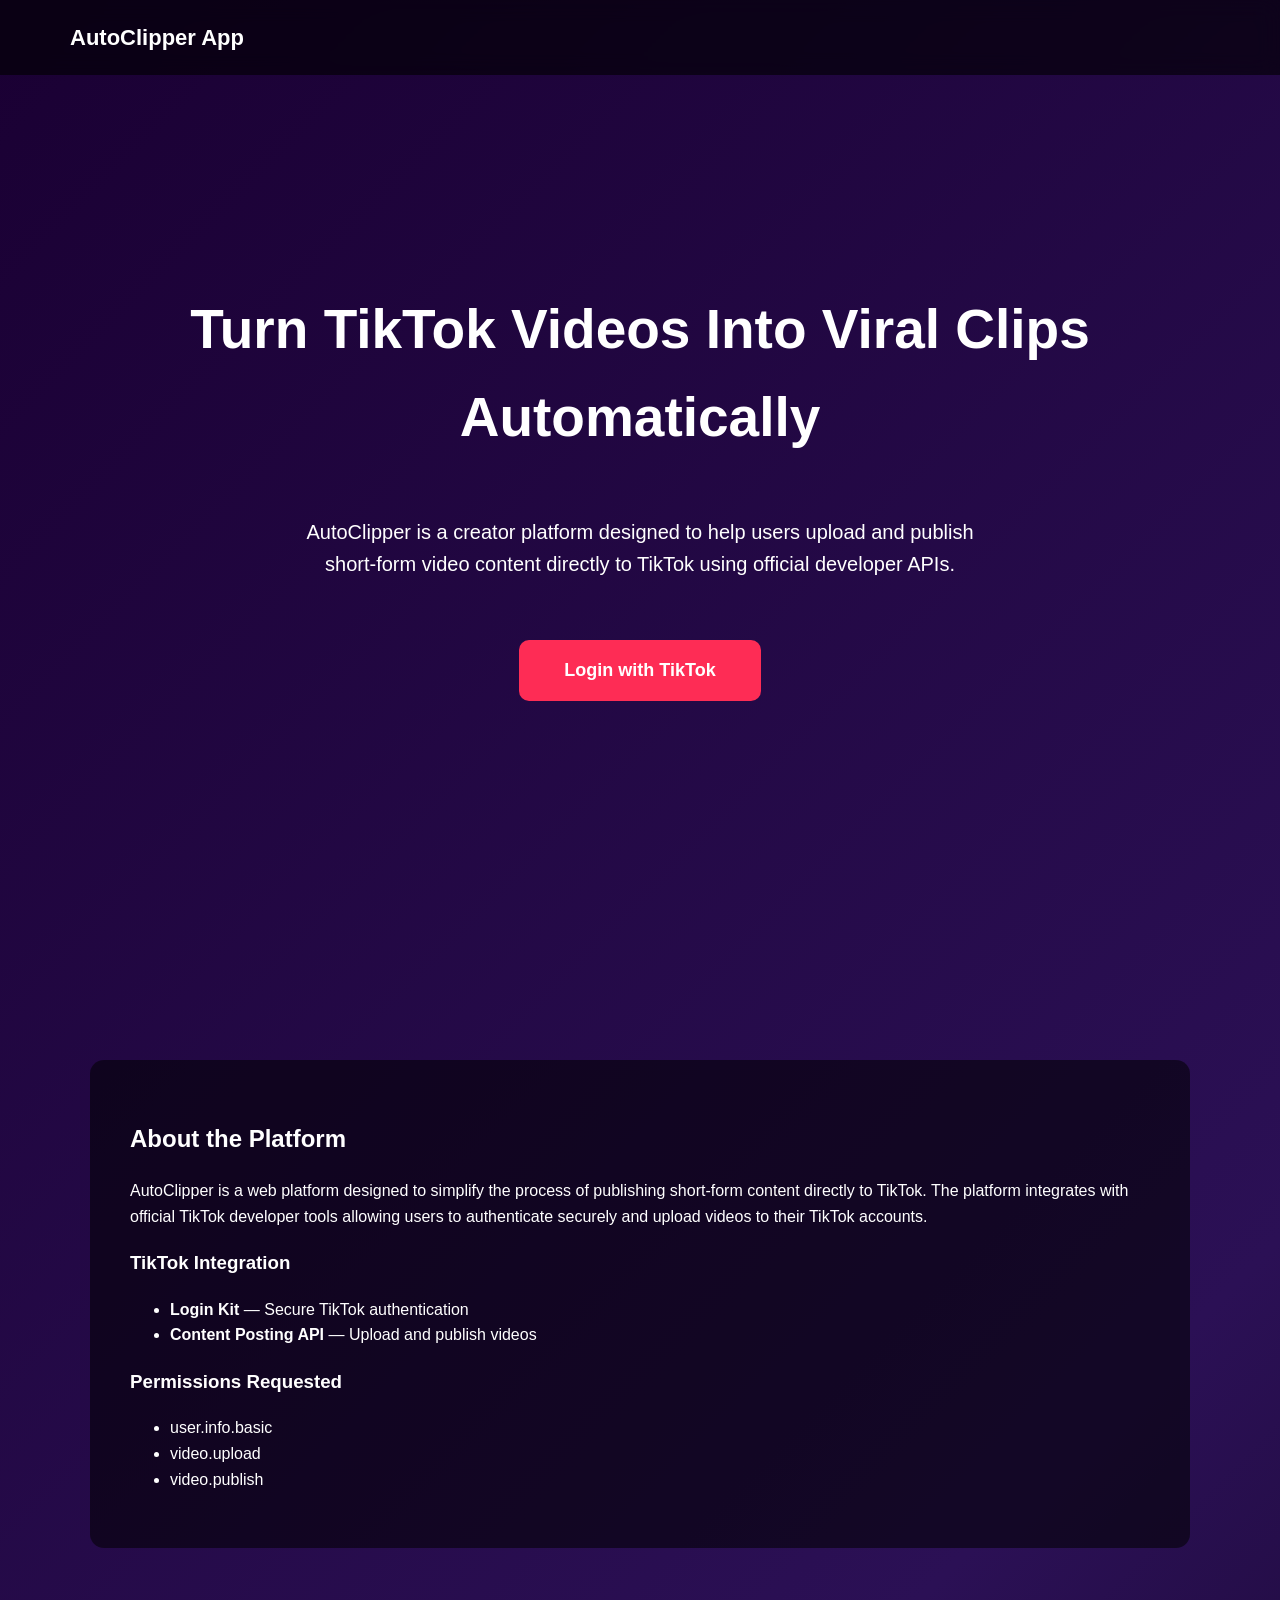
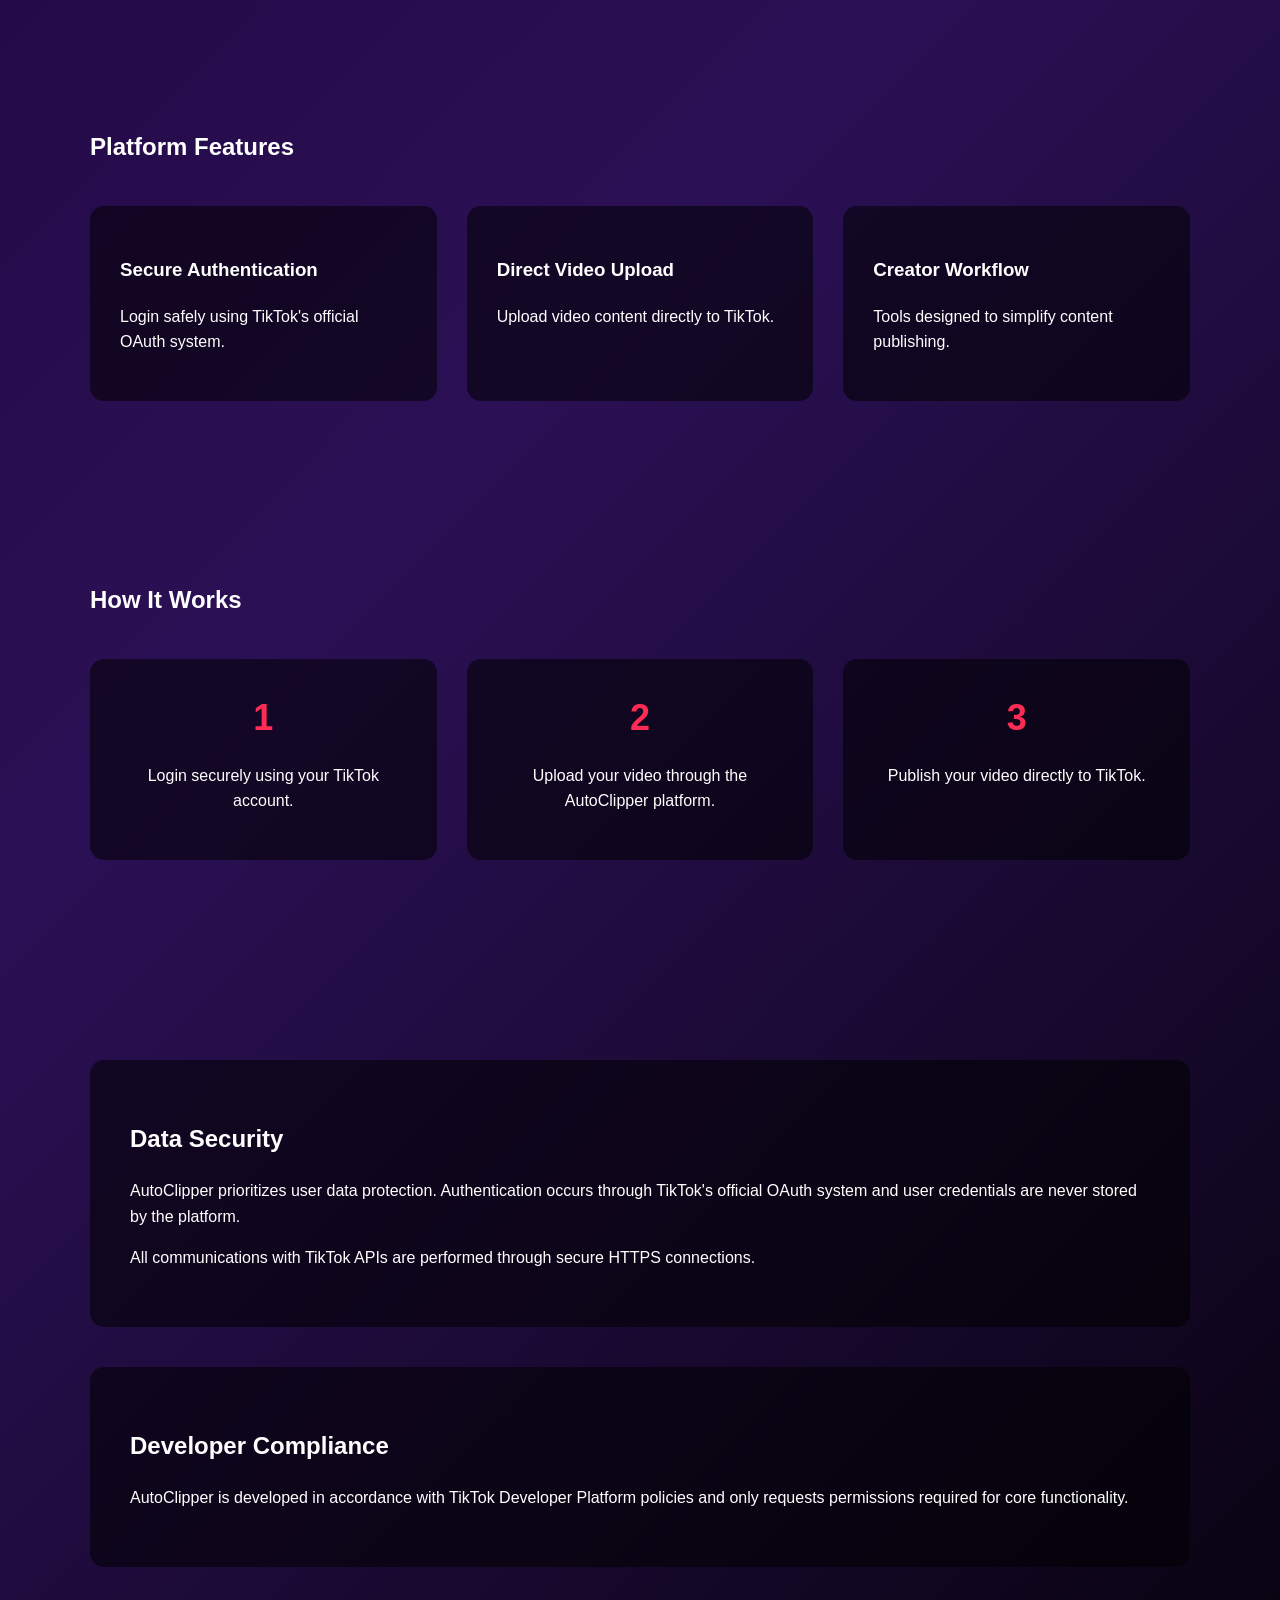
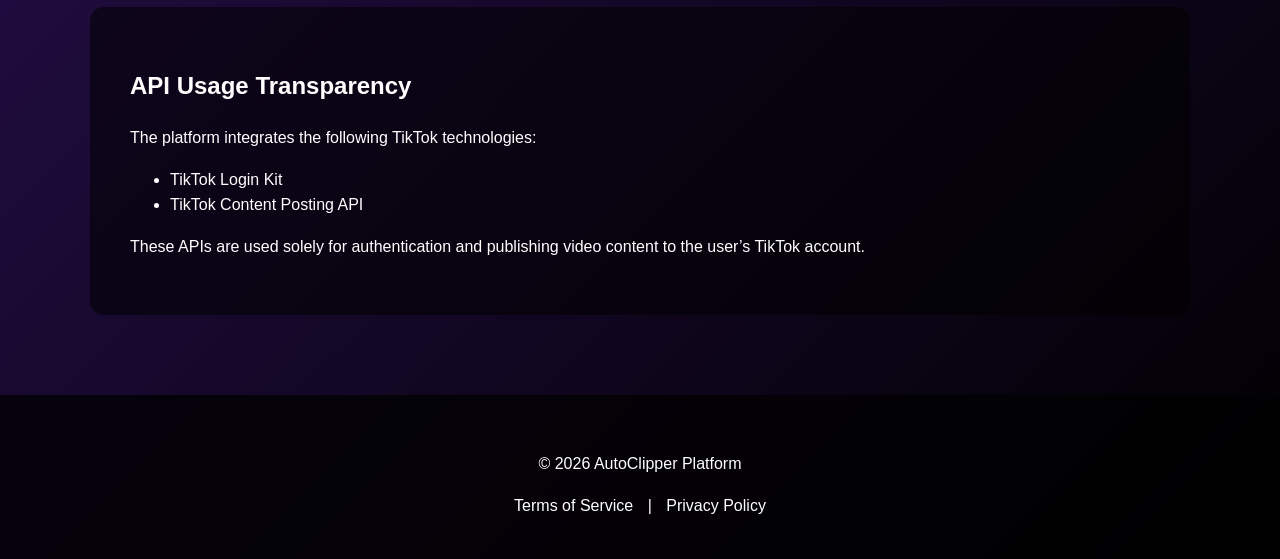
<file: index.html>
<!DOCTYPE html>
<html lang="en">

<head>

<meta charset="UTF-8">
<meta name="viewport" content="width=device-width, initial-scale=1.0">

<title>AutoClipper-App</title>

<style>

body{
margin:0;
font-family:Arial, Helvetica, sans-serif;
background:linear-gradient(135deg,#1a0033,#2b1055,#000000);
color:white;
line-height:1.6;
}

/* NAVBAR */

nav{
position:fixed;
top:0;
width:100%;
display:flex;
justify-content:space-between;
align-items:center;
padding:20px 70px;
background:rgba(0,0,0,0.6);
backdrop-filter:blur(10px);
z-index:1000;
}

.logo{
font-size:22px;
font-weight:bold;
}

/* HERO */

.hero{
height:100vh;
display:flex;
flex-direction:column;
justify-content:center;
align-items:center;
text-align:center;
padding:20px;
}

.hero h1{
font-size:55px;
max-width:900px;
}

.hero p{
font-size:20px;
max-width:700px;
margin-top:10px;
}

.tiktok-btn{
margin-top:40px;
padding:16px 45px;
font-size:18px;
border-radius:10px;
background:#fe2c55;
color:white;
text-decoration:none;
font-weight:bold;
}

.tiktok-btn:hover{
background:#ff4d73;
}

/* CONTAINERS */

.container{
max-width:1100px;
margin:auto;
padding:80px 20px;
}

/* BOX */

.box{
background:rgba(0,0,0,0.55);
padding:40px;
border-radius:14px;
margin-top:40px;
}

/* FEATURES */

.features{
display:grid;
grid-template-columns:repeat(auto-fit,minmax(250px,1fr));
gap:30px;
margin-top:40px;
}

.feature{
background:rgba(0,0,0,0.55);
padding:30px;
border-radius:14px;
}

/* STEPS */

.steps{
display:grid;
grid-template-columns:repeat(auto-fit,minmax(250px,1fr));
gap:30px;
margin-top:40px;
}

.step{
background:rgba(0,0,0,0.55);
padding:30px;
border-radius:14px;
text-align:center;
}

.step-number{
font-size:36px;
font-weight:bold;
color:#fe2c55;
}

/* FOOTER */

footer{
text-align:center;
padding:40px;
background:rgba(0,0,0,0.75);
}

footer a{
color:white;
text-decoration:none;
margin:0 10px;
}

footer a:hover{
color:#ff4d73;
}

</style>

</head>

<body>

<nav>
<div class="logo">AutoClipper App</div>
</nav>

<!-- HERO -->

<section class="hero">

<h1>Turn TikTok Videos Into Viral Clips Automatically</h1>

<p>
AutoClipper is a creator platform designed to help users upload and publish short-form video content directly to TikTok using official developer APIs.
</p>

<a class="tiktok-btn"
href="https://www.tiktok.com/v2/auth/authorize/?client_key=sbawdhen20iae53fn5&scope=user.info.basic,video.publish,video.upload&response_type=code&redirect_uri=https://pabonfelipe22-eng.github.io/Autoclipper-App/&state=123">

Login with TikTok

</a>

</section>

<!-- ABOUT -->

<div class="container">

<div class="box">

<h2>About the Platform</h2>

<p>
AutoClipper is a web platform designed to simplify the process of publishing short-form content directly to TikTok. The platform integrates with official TikTok developer tools allowing users to authenticate securely and upload videos to their TikTok accounts.
</p>

<h3>TikTok Integration</h3>

<ul>
<li><b>Login Kit</b> — Secure TikTok authentication</li>
<li><b>Content Posting API</b> — Upload and publish videos</li>
</ul>

<h3>Permissions Requested</h3>

<ul>
<li>user.info.basic</li>
<li>video.upload</li>
<li>video.publish</li>
</ul>

</div>

</div>

<!-- FEATURES -->

<div class="container">

<h2>Platform Features</h2>

<div class="features">

<div class="feature">
<h3>Secure Authentication</h3>
<p>Login safely using TikTok's official OAuth system.</p>
</div>

<div class="feature">
<h3>Direct Video Upload</h3>
<p>Upload video content directly to TikTok.</p>
</div>

<div class="feature">
<h3>Creator Workflow</h3>
<p>Tools designed to simplify content publishing.</p>
</div>

</div>

</div>

<!-- HOW IT WORKS -->

<div class="container">

<h2>How It Works</h2>

<div class="steps">

<div class="step">
<div class="step-number">1</div>
<p>Login securely using your TikTok account.</p>
</div>

<div class="step">
<div class="step-number">2</div>
<p>Upload your video through the AutoClipper platform.</p>
</div>

<div class="step">
<div class="step-number">3</div>
<p>Publish your video directly to TikTok.</p>
</div>

</div>

</div>

<!-- SECURITY -->

<div class="container">

<div class="box">

<h2>Data Security</h2>

<p>
AutoClipper prioritizes user data protection. Authentication occurs through TikTok's official OAuth system and user credentials are never stored by the platform.
</p>

<p>
All communications with TikTok APIs are performed through secure HTTPS connections.
</p>

</div>

<div class="box">

<h2>Developer Compliance</h2>

<p>
AutoClipper is developed in accordance with TikTok Developer Platform policies and only requests permissions required for core functionality.
</p>

</div>

<div class="box">

<h2>API Usage Transparency</h2>

<p>
The platform integrates the following TikTok technologies:
</p>

<ul>
<li>TikTok Login Kit</li>
<li>TikTok Content Posting API</li>
</ul>

<p>
These APIs are used solely for authentication and publishing video content to the user’s TikTok account.
</p>

</div>

</div>

<footer>

<p>© 2026 AutoClipper Platform</p>

<a href="terms.html">Terms of Service</a> |
<a href="privacy.html">Privacy Policy</a>

</footer>

</body>
</html>
</file>
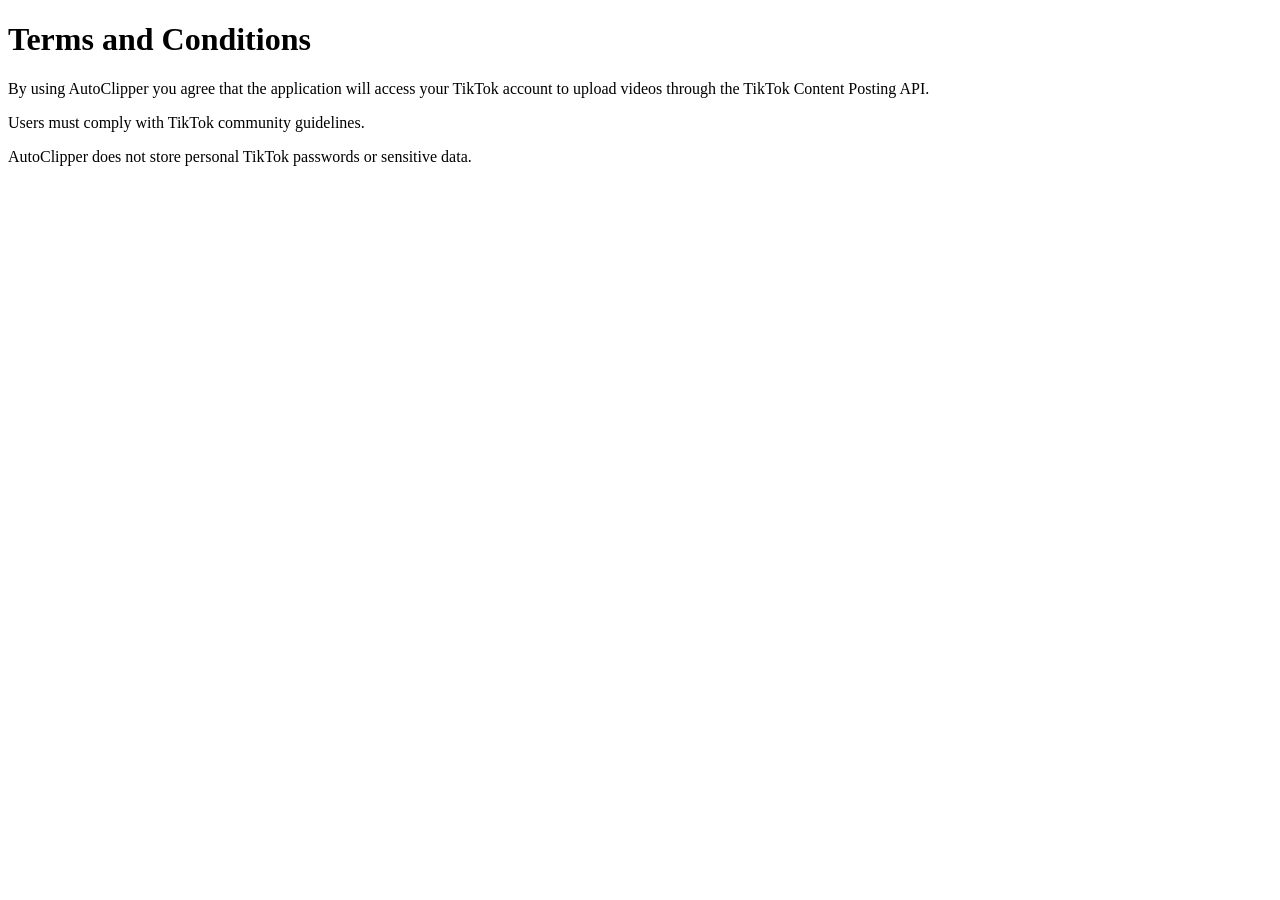
<file: terms.html>
<!DOCTYPE html>
<html>
<head>
<title>Terms and Conditions</title>
</head>

<body>

<h1>Terms and Conditions</h1>

<p>
By using AutoClipper you agree that the application will access your TikTok
account to upload videos through the TikTok Content Posting API.
</p>

<p>
Users must comply with TikTok community guidelines.
</p>

<p>
AutoClipper does not store personal TikTok passwords or sensitive data.
</p>

</body>
</html>
</file>
